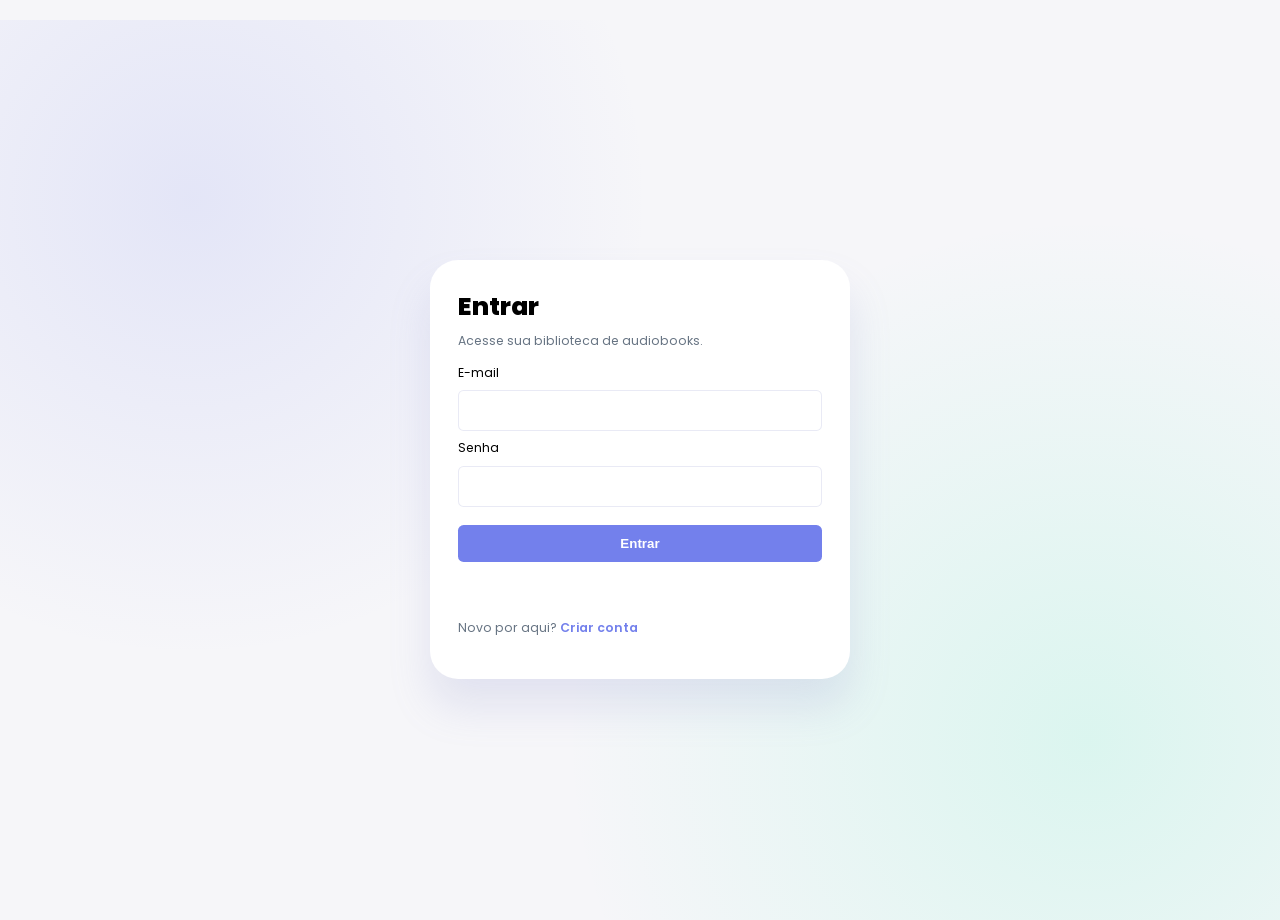
<file: frontend/index.html>
<!DOCTYPE html>
<html lang="pt-BR">
<head>
    <meta charset="UTF-8">
    <meta name="viewport" content="width=device-width, initial-scale=1.0">
    <title>Biblioteca</title>
    <link href="https://fonts.googleapis.com/css2?family=Material+Symbols+Outlined" rel="stylesheet" />
    <link href="./style.css" rel="stylesheet">
</head>
<body>
    <div class="container">
        <aside data-include="user"></aside>
 <main>
     <button id="menu-btn" class="menu-toggle" type="button" aria-label="Abrir menu">
          <span class="material-symbols-outlined">menu</span>
     </button>
    <h1>Minha Biblioteca</h1>

    <section class="insights library-insights">
        <div>
            <span class="material-symbols-outlined">library_books</span>
            <div class="middle">
                <div class="left">
                    <h3>Audiobooks Liberados</h3>
                    <h1 id="library-count">0</h1>
                </div>
            </div>
            <small class="text-muted">Permissões ativas para o seu perfil</small>
        </div>
    </section>

    <section class="library-section">
        <h2>Audiobooks Disponíveis</h2>
        <p id="library-feedback" class="text-muted"></p>
        <div id="library-cards" class="library-cards"></div>
    </section>
</main>
    </div>
    <script src="./config.js"></script>
    <script src="./include-sidebar.js"></script>
    <script src="./session.js"></script>
    <script src="./index.js"></script>
    <script>
        window.AppSession.protectRoute("Usuário");

        const logoutLink = document.getElementById("logout-link-user");
        if (logoutLink) {
            logoutLink.addEventListener("click", (event) => {
                event.preventDefault();
                window.AppSession.logout();
            });
        }
    </script>
</body>
</html>
</file>
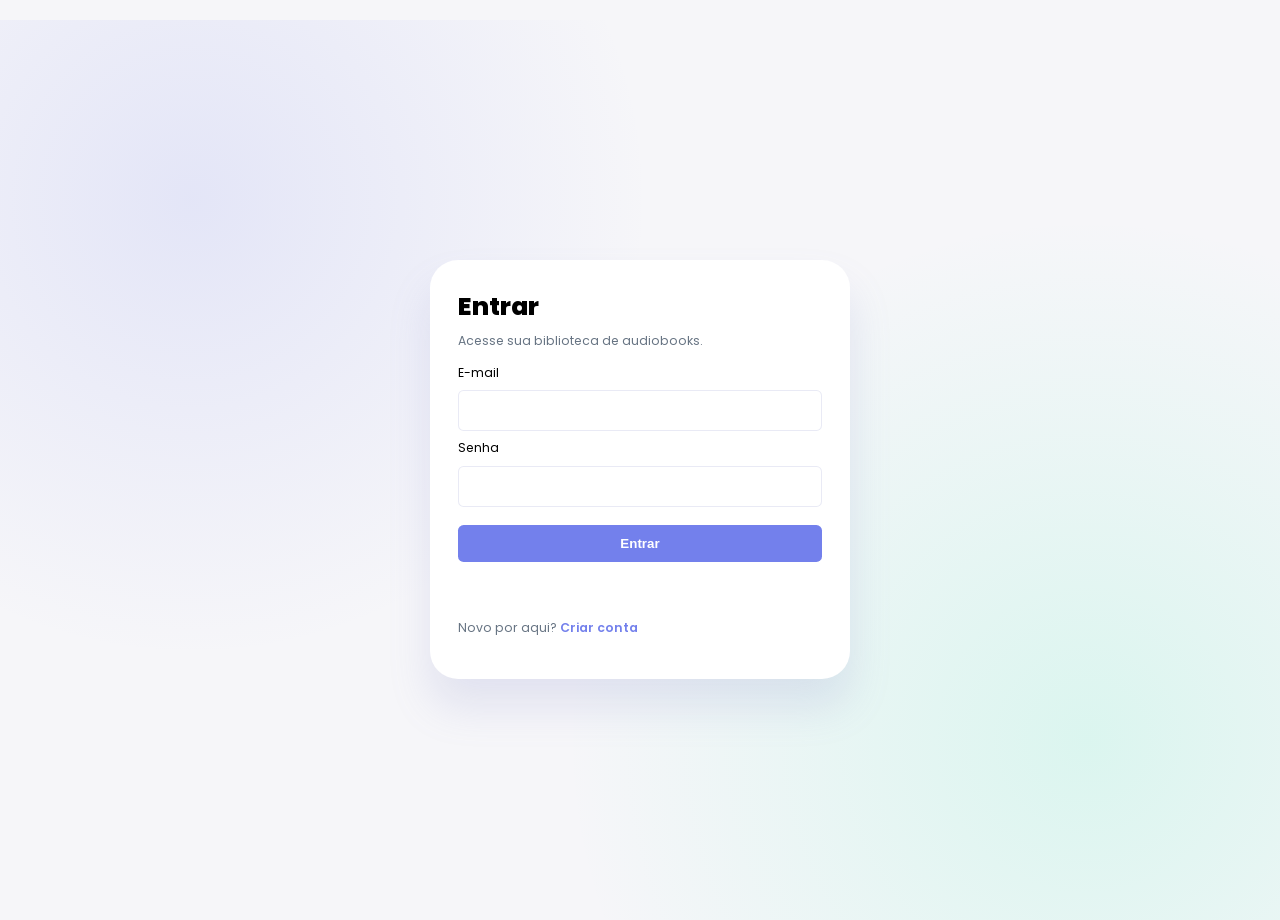
<file: frontend/admin-dashboard.html>
<!DOCTYPE html>
<html lang="pt-BR">
<head>
    <meta charset="UTF-8">
    <meta name="viewport" content="width=device-width, initial-scale=1.0">
    <title>Dashboard Admin</title>
    <link href="https://fonts.googleapis.com/css2?family=Material+Symbols+Outlined" rel="stylesheet" />
    <link href="./style.css" rel="stylesheet">
</head>
<body>
    <div class="container">
        <aside data-include="admin"></aside>
        <main>
            <button id="menu-btn" class="menu-toggle" type="button" aria-label="Abrir menu">
                <span class="material-symbols-outlined">menu</span>
            </button>
            <h1>Painel Administrativo</h1>
            <div class="insights">
                <div>
                    <span class="material-symbols-outlined">groups</span>
                    <div class="middle">
                        <div class="left">
                            <h3>Usuarios Ativos</h3>
                            <h1 id="metric-active-users">0</h1>
                        </div>
                    </div>
                    <small class="text-muted">Dados em tempo real</small>
                </div>
                <div class="processando">
                    <span class="material-symbols-outlined">sync</span>
                    <div class="middle">
                        <div class="left">
                            <h3>Conversões em Fila</h3>
                            <h1 id="metric-queue-conversions">0</h1>
                        </div>
                    </div>
                    <small class="text-muted">Dados em tempo real</small>
                </div>
                <div class="concluido">
                    <span class="material-symbols-outlined">task_alt</span>
                    <div class="middle">
                        <div class="left">
                            <h3>Processos Concluídos</h3>
                            <h1 id="metric-completed-processes">0</h1>
                        </div>
                    </div>
                    <small class="text-muted">Dados em tempo real</small>
                </div>
            </div>

            <section id="users-dashboard-panel" class="users-dashboard-panel">
                <h2>Dashboard de Usuários</h2>
                <p id="users-dashboard-feedback" class="text-muted">Carregando usuários...</p>

                <div class="users-metrics-grid">
                    <article class="users-metric-card">
                        <h3>Total de Usuários</h3>
                        <h1 id="users-total-count">0</h1>
                    </article>
                    <article class="users-metric-card">
                        <h3>Administradores</h3>
                        <h1 id="users-admin-count">0</h1>
                    </article>
                    <article class="users-metric-card">
                        <h3>Usuários Padrão</h3>
                        <h1 id="users-standard-count">0</h1>
                    </article>
                    <article class="users-metric-card users-metric-card-highlight">
                        <h3>Novos (7 dias)</h3>
                        <h1 id="users-recent-count">0</h1>
                    </article>
                </div>

                <div class="users-table-wrapper">
                    <table class="users-table">
                        <thead>
                            <tr>
                                <th>E-mail</th>
                                <th>Total de Uploads</th>
                            </tr>
                        </thead>
                        <tbody id="users-table-body">
                            <tr>
                                <td colspan="2" class="users-empty-state">Carregando usuários...</td>
                            </tr>
                        </tbody>
                    </table>
                </div>
            </section>

            <section class="permission-panel">
                <h2>Conceder Acesso a Usuários</h2>
                <p class="text-muted">Selecione um audiobook pronto e libere para um ou vários usuários.</p>

                <form id="permission-form" class="permission-form">
                    <label for="permission-upload-select">Audiobook</label>
                    <select id="permission-upload-select" required>
                        <option value="">Selecione um audiobook</option>
                    </select>

                    <div class="permission-header-row">
                        <label>Usuários</label>
                        <button id="select-all-users-btn" type="button" class="permission-secondary-btn">Selecionar todos</button>
                    </div>
                    <div id="permission-users-list" class="permission-users-list"></div>

                    <button type="submit">Liberar Acesso</button>
                </form>
                <p id="permission-feedback" class="upload-feedback"></p>

                <div class="granted-access-panel">
                    <h3>Usuários com acesso ao audiobook selecionado</h3>
                    <ul id="granted-users-list" class="granted-users-list"></ul>
                </div>
            </section>
        </main>
    </div>
    <script src="./config.js"></script>
    <script src="./include-sidebar.js"></script>
    <script src="./session.js"></script>
    <script src="./admin-upload.js"></script>
    <script>
        window.AppSession.protectRoute("Admin");
        const logoutLink = document.getElementById("logout-link-admin");
        if (logoutLink) {
            logoutLink.addEventListener("click", (event) => {
                event.preventDefault();
                window.AppSession.logout();
            });
        }
    </script>
</body>
</html>
</file>
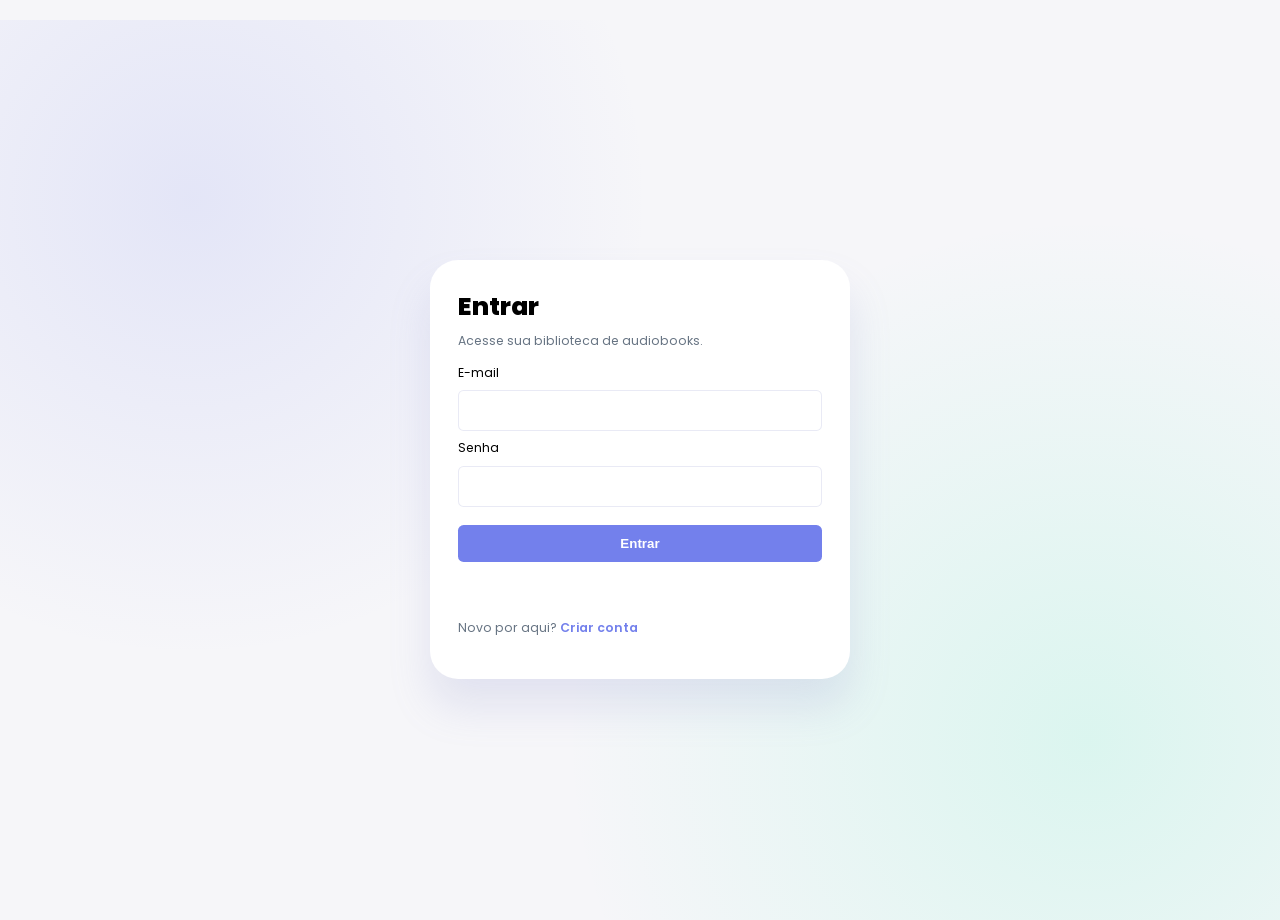
<file: frontend/login.html>
<!DOCTYPE html>
<html lang="pt-BR">
<head>
    <meta charset="UTF-8">
    <meta name="viewport" content="width=device-width, initial-scale=1.0">
    <title>Login | Librarian</title>
    <link rel="stylesheet" href="./style.css">
    <link rel="stylesheet" href="./auth.css">
</head>
<body>
    <main class="auth-layout">
        <section class="auth-card">
            <h1>Entrar</h1>
            <p>Acesse sua biblioteca de audiobooks.</p>
            <form id="login-form" class="auth-form">
                <label for="login-email">E-mail</label>
                <input id="login-email" name="email" type="email" required>

                <label for="login-password">Senha</label>
                <input id="login-password" name="password" type="password" minlength="8" required>

                <button type="submit">Entrar</button>
                <p id="login-feedback" class="auth-feedback"></p>
            </form>
            <p class="auth-alt">Novo por aqui? <a href="./register.html">Criar conta</a></p>
        </section>
    </main>
    <script src="./config.js"></script>
    <script src="./auth.js"></script>
</body>
</html>
</file>
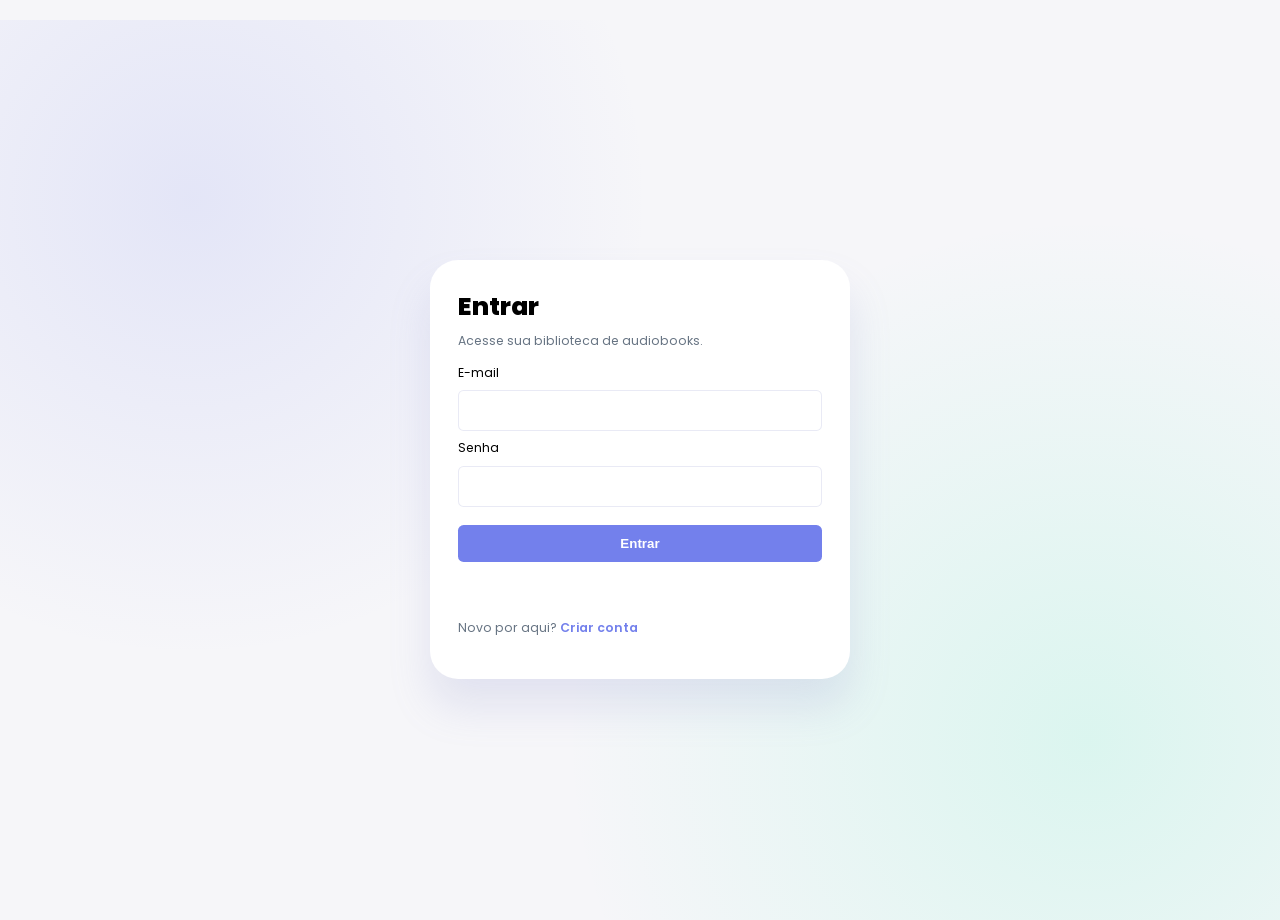
<file: frontend/player.html>
<!DOCTYPE html>
<html lang="pt-BR">
<head>
    <meta charset="UTF-8">
    <meta name="viewport" content="width=device-width, initial-scale=1.0">
    <title>Player do Audiobook</title>
    <link href="https://fonts.googleapis.com/css2?family=Material+Symbols+Outlined" rel="stylesheet" />
    <link href="./style.css" rel="stylesheet">
</head>
<body>
    <div class="container">
        <aside data-include="user"></aside>

        <main>
            <button id="menu-btn" class="menu-toggle" type="button" aria-label="Abrir menu">
                <span class="material-symbols-outlined">menu</span>
            </button>
            <section class="player-header">
                <a href="./index.html" class="library-btn library-btn-secondary player-back-btn">
                    <span class="material-symbols-outlined">arrow_back</span>
                    Voltar para biblioteca
                </a>
                <h1 id="player-title">Player do Audiobook</h1>
                <p id="player-feedback" class="text-muted"></p>
            </section>

            <section class="player-shell">
                <div class="player-controls-panel">
                    <div class="player-audio-footer">
                        <audio id="track-audio" controls preload="metadata"></audio>
                    </div>
                    <div class="player-buttons-row">
                        <button id="prev-track" class="library-btn library-btn-secondary" type="button">Faixa anterior</button>
                        <button id="next-track" class="library-btn library-btn-secondary" type="button">Próxima faixa</button>
                    </div>
                    <div id="current-track-meta" class="player-current-track text-muted"></div>
                </div>

                <div class="player-playlist-panel">
                    <h2>Faixas</h2>
                    <div id="player-track-list" class="player-track-list"></div>
                </div>
            </section>
        </main>
    </div>

    <script src="./config.js"></script>
    <script src="./include-sidebar.js"></script>
    <script src="./session.js"></script>
    <script src="./player.js?v=20260421-1"></script>
    <script>
        window.AppSession.protectRoute("Usuário");

        const logoutLink = document.getElementById("logout-link-user");
        if (logoutLink) {
            logoutLink.addEventListener("click", (event) => {
                event.preventDefault();
                window.AppSession.logout();
            });
        }
    </script>
</body>
</html>
</file>
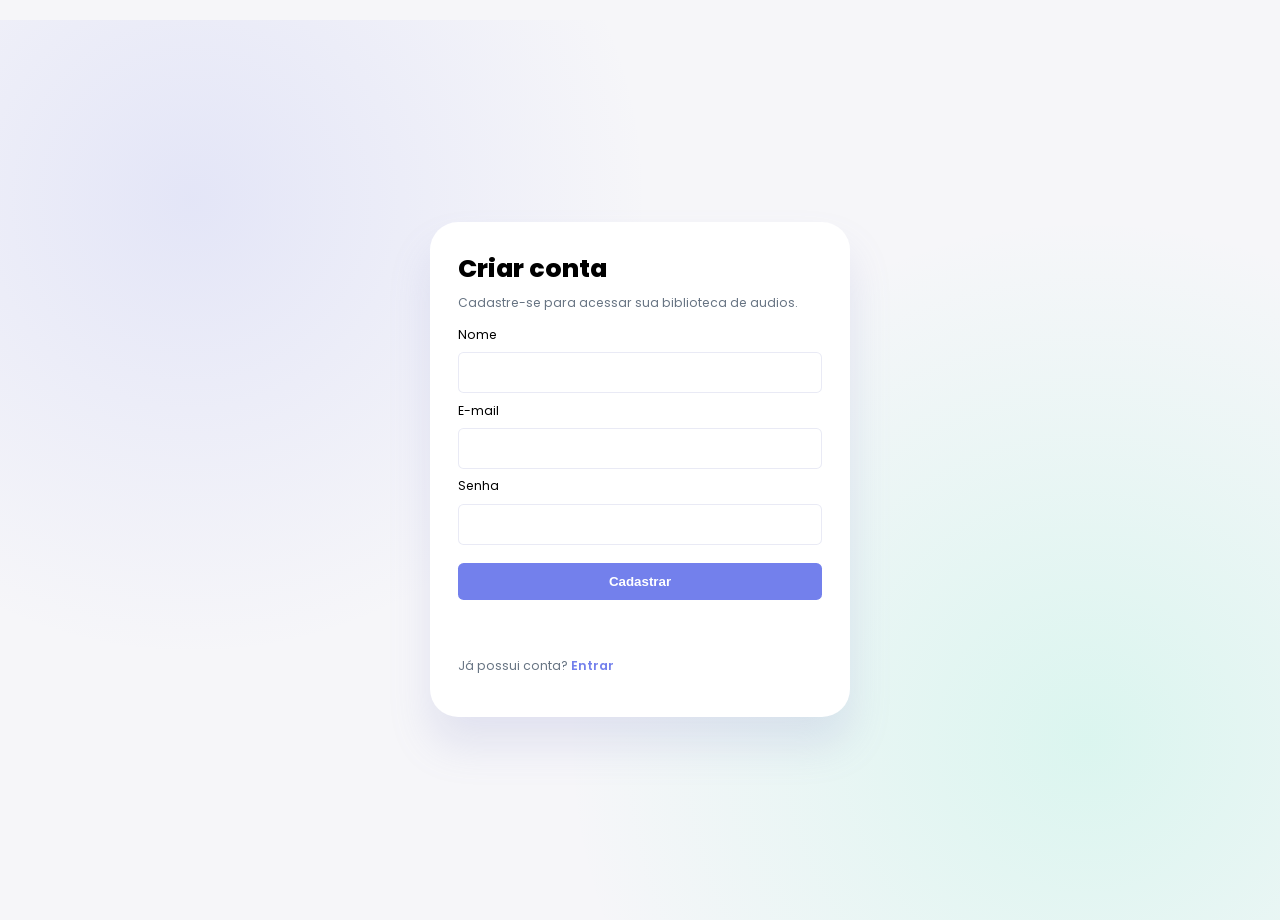
<file: frontend/register.html>
<!DOCTYPE html>
<html lang="pt-BR">
<head>
    <meta charset="UTF-8">
    <meta name="viewport" content="width=device-width, initial-scale=1.0">
    <title>Cadastro | Librarian</title>
    <link rel="stylesheet" href="./style.css">
    <link rel="stylesheet" href="./auth.css">
</head>
<body>
    <main class="auth-layout">
        <section class="auth-card">
            <h1>Criar conta</h1>
            <p>Cadastre-se para acessar sua biblioteca de audios.</p>
            <form id="register-form" class="auth-form">
                <label for="register-name">Nome</label>
                <input id="register-name" name="name" type="text" required>

                <label for="register-email">E-mail</label>
                <input id="register-email" name="email" type="email" required>

                <label for="register-password">Senha</label>
                <input id="register-password" name="password" type="password" minlength="8" required>

                <button type="submit">Cadastrar</button>
                <p id="register-feedback" class="auth-feedback"></p>
            </form>
            <p class="auth-alt">Já possui conta? <a href="./login.html">Entrar</a></p>
        </section>
    </main>
    <script src="./config.js"></script>
    <script src="./auth.js"></script>
</body>
</html>
</file>
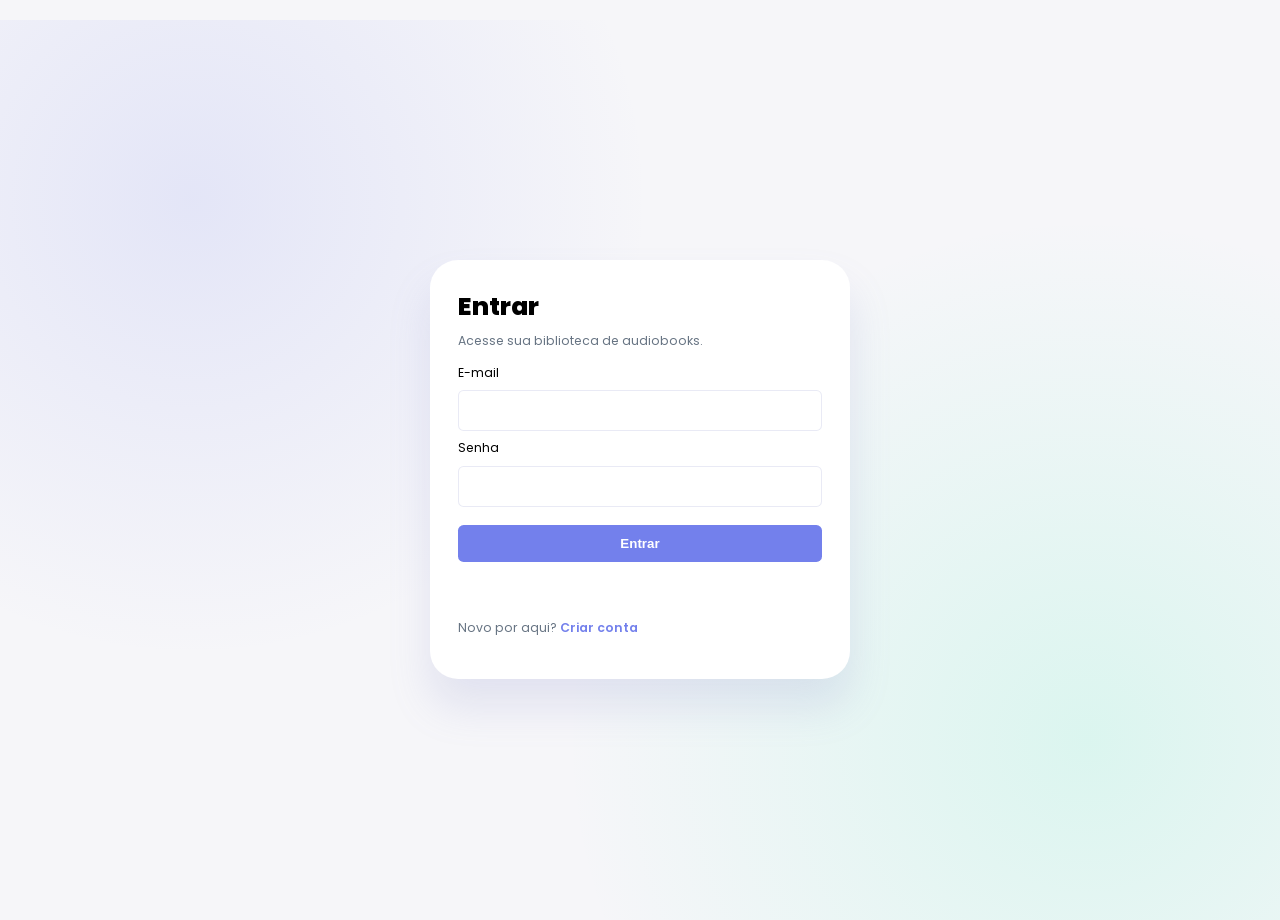
<file: frontend/settings.html>
<!DOCTYPE html>
<html lang="pt-BR">
<head>
    <meta charset="UTF-8">
    <meta name="viewport" content="width=device-width, initial-scale=1.0">
    <title>Configurações - The Librarian</title>
    <link href="https://fonts.googleapis.com/css2?family=Material+Symbols+Outlined" rel="stylesheet" />
    <link href="./style.css" rel="stylesheet">
</head>
<body>
    <div class="container">
        <aside data-include="user"></aside>

        <main>
            <button id="menu-btn" class="menu-toggle" type="button" aria-label="Abrir menu">
                <span class="material-symbols-outlined">menu</span>
            </button>

            <h1>Configurações da Conta</h1>

            <div class="center-panel">
                <div class="settings-grid">
                <aside class="profile-card">
                    <div class="profile-avatar" id="profile-avatar"> <span id="avatar-initials">?</span> </div>
                    <h2 id="profile-name">Usuário</h2>
                    <p id="profile-email" class="text-muted">seu@email.com</p>
                    <p class="text-muted" style="margin-top:0.6rem;">Altere seu nome ou senha à direita. As alterações são persistidas no servidor quando possível.</p>
                </aside>

                <section class="settings-panel">
                    <form id="settings-form" class="settings-form">
                        <label for="settings-email">E-mail</label>
                        <div class="input-group">
                            <input id="settings-email" name="email" type="email" autocomplete="email">
                        </div>
                        <div class="field-error" id="settings-email-error" aria-live="polite"></div>

                        <label for="settings-name">Nome</label>
                        <div class="input-group">
                            <input id="settings-name" name="name" type="text" placeholder="Seu nome (opcional)" autocomplete="name">
                        </div>
                        <div class="field-error" id="settings-name-error" aria-live="polite"></div>

                        <div class="two-cols">
                            <div>
                                <label for="settings-password">Nova senha</label>
                                <div class="input-group">
                                    <input id="settings-password" name="password" type="password" placeholder="Deixe em branco para não alterar" autocomplete="new-password">
                                    <button type="button" class="toggle-password" data-target="settings-password" aria-label="Mostrar senha">mostrar</button>
                                </div>
                                <div class="password-strength" id="settings-password-strength" aria-hidden="true">
                                    <div class="strength-bar"><div class="strength-fill" style="width:0%"></div></div>
                                    <div class="strength-text" id="settings-password-strength-text"></div>
                                </div>
                                <div class="field-error" id="settings-password-error" aria-live="polite"></div>
                            </div>
                            <div>
                                <label for="settings-password-confirm">Confirmar nova senha</label>
                                <div class="input-group">
                                    <input id="settings-password-confirm" name="password_confirm" type="password" placeholder="Confirme a senha" autocomplete="new-password">
                                    <button type="button" class="toggle-password" data-target="settings-password-confirm" aria-label="Mostrar confirmação">mostrar</button>
                                </div>
                                <div class="field-error" id="settings-password-confirm-error" aria-live="polite"></div>
                            </div>
                        </div>

                        <div class="actions-row">
                            <button id="settings-save-btn" type="button" class="upload-action-btn" disabled>
                                <span class="btn-text">Salvar alterações</span>
                                <span class="btn-spinner" aria-hidden="true"></span>
                            </button>
                            <button id="settings-cancel" type="button" class="upload-action-btn-secondary">Cancelar</button>
                        </div>
                    </form>

                    <p id="settings-feedback" class="upload-feedback"></p>
                </section>
                </div>
            </div>

                <!-- Confirmation modal -->
                <div id="settings-confirm-modal" class="modal" aria-hidden="true" role="dialog" aria-modal="true">
                    <div class="modal-backdrop"></div>
                    <div class="modal-content" role="document">
                        <h3>Confirmar alterações</h3>
                        <p id="settings-confirm-text">Deseja realmente salvar as alterações do seu perfil?</p>
                        <div style="display:flex; gap:0.6rem; justify-content:flex-end; margin-top:1rem;">
                            <button id="settings-confirm-cancel" class="upload-action-btn-secondary" type="button">Cancelar</button>
                            <button id="settings-confirm-ok" class="upload-form-button" type="button">Confirmar</button>
                        </div>
                    </div>
                </div>
        </main>
    </div>

    <script src="./config.js"></script>
    <script src="./include-sidebar.js"></script>
    <script src="./session.js"></script>
    <script src="./settings.js"></script>
    <script>
        window.AppSession.protectRoute("Usuário");

        const logoutLink = document.getElementById("logout-link-user");
        if (logoutLink) {
            logoutLink.addEventListener("click", (event) => {
                event.preventDefault();
                window.AppSession.logout();
            });
        }
    </script>
</body>
</html>
</file>
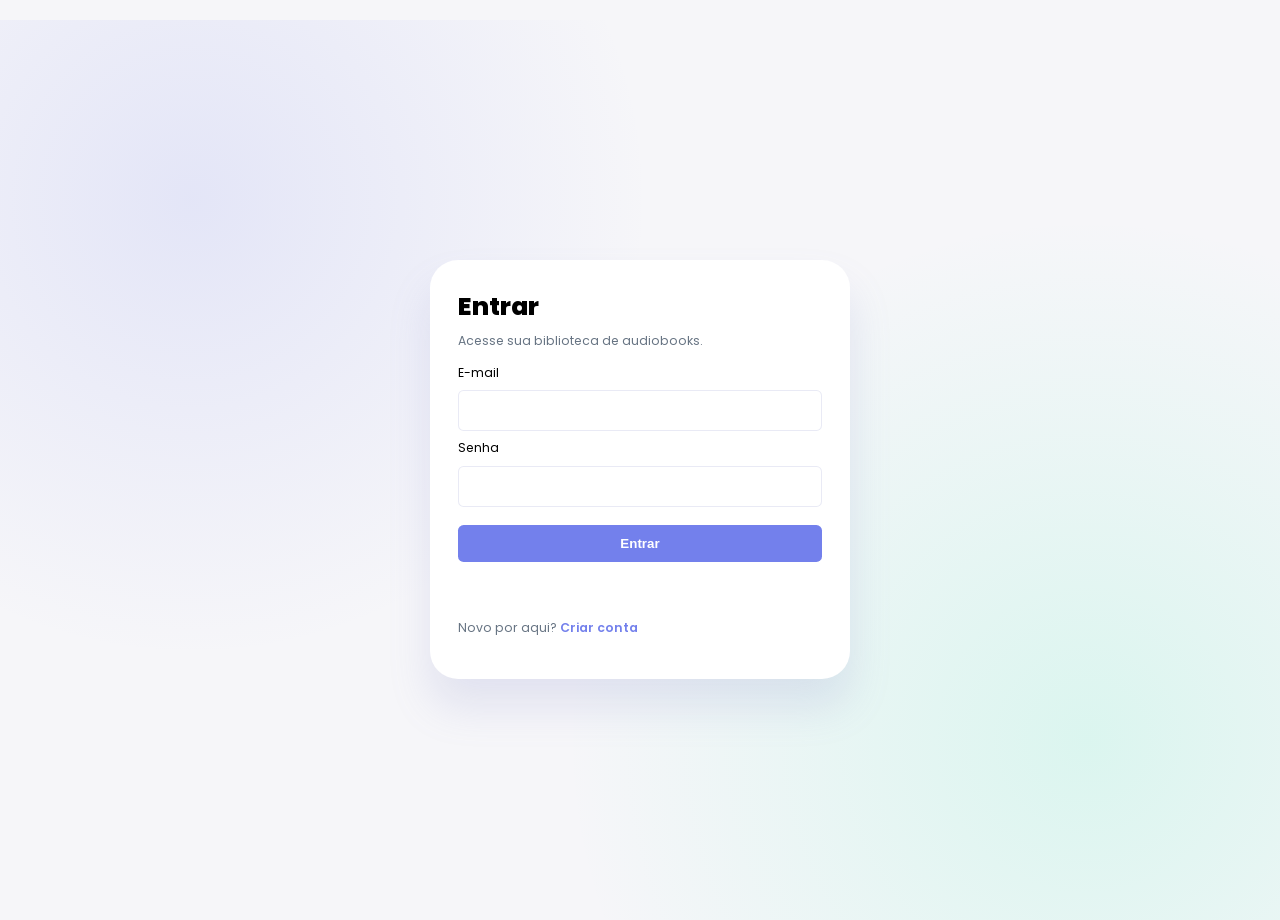
<file: frontend/upload.html>
<!DOCTYPE html>
<html lang="pt-BR">
<head>
    <meta charset="UTF-8">
    <meta name="viewport" content="width=device-width, initial-scale=1.0">
    <title>Upload de Audiobooks - The Librarian</title>
    <link href="https://fonts.googleapis.com/css2?family=Material+Symbols+Outlined" rel="stylesheet" />
    <link href="./style.css" rel="stylesheet">
</head>
<body>
    <div class="container">
        <aside data-include="admin"></aside>

        <main>
            <button id="menu-btn" class="menu-toggle" type="button" aria-label="Abrir menu">
                <span class="material-symbols-outlined">menu</span>
            </button>
            <h1>Enviar Novo Audiobook</h1>

            <section class="insights upload-intro">
                <div>
                    <span class="material-symbols-outlined">upload_file</span>
                    <div class="middle">
                        <div class="left">
                            <h3>Máximo de 25MB</h3>
                            <p style="font-size: 0.9rem; margin-top: 0.4rem;">por arquivo PDF</p>
                        </div>
                    </div>
                </div>
                <div class="processando">
                    <span class="material-symbols-outlined">description</span>
                    <div class="middle">
                        <div class="left">
                            <h3>Formato PDF</h3>
                            <p style="font-size: 0.9rem; margin-top: 0.4rem;">apenas .pdf acceptados</p>
                        </div>
                    </div>
                </div>
                <div class="concluido">
                    <span class="material-symbols-outlined">schedule</span>
                    <div class="middle">
                        <div class="left">
                            <h3>Processamento</h3>
                            <p style="font-size: 0.9rem; margin-top: 0.4rem;">automático e em background</p>
                        </div>
                    </div>
                </div>
            </section>

            <section class="upload-panel">
                <h2>Selecionar PDF para Conversão</h2>
                <p class="text-muted">Arraste um arquivo .pdf para a área abaixo ou clique para procurar. O processamento acontece automaticamente após o envio.</p>

                <form id="upload-form" class="upload-form upload-form-drag">
                    <div id="upload-drop-zone" class="upload-drop-zone">
                        <span class="material-symbols-outlined upload-icon">cloud_upload</span>
                        <h3>Arraste o PDF aqui</h3>
                        <p class="text-muted">ou clique para procurar um arquivo</p>
                    </div>
                    <input id="upload-input" name="files" type="file" accept=".pdf,application/pdf" required hidden>
                </form>

                <div class="upload-progress" aria-live="polite" id="upload-progress-container" style="display: none;">
                    <div id="upload-progress-bar" class="upload-progress-bar"></div>
                </div>

                <p id="upload-feedback" class="upload-feedback"></p>

                <div id="upload-result" class="upload-result" style="display: none;">
                    <h3 style="margin-bottom: 0.8rem; color: var(--color-dark);">Detalhes do Upload</h3>
                    <ul id="upload-result-list" class="upload-result-list"></ul>
                </div>
            </section>

            <section class="upload-panel">
                <h2>Uploads Recentes</h2>
                <p class="text-muted" id="uploads-summary"></p>

                <table class="status-table">
                    <thead>
                        <tr>
                            <th>Arquivo</th>
                            <th>Status</th>
                            <th>Tamanho</th>
                            <th>Data de Envio</th>
                            <th>Conversão</th>
                            <th>Faixas</th>
                            <th>Ações</th>
                            <th>Erro</th>
                        </tr>
                    </thead>
                    <tbody id="uploads-table-body">
                        <tr>
                            <td colspan="8" style="text-align: center; color: var(--color-info-dark);">Carregando uploads...</td>
                        </tr>
                    </tbody>
                </table>
            </section>
        </main>
    </div>

    <script src="./config.js"></script>
    <script src="./include-sidebar.js"></script>
    <script src="./session.js"></script>
    <script src="./upload.js"></script>
    <script>
        window.AppSession.protectRoute("Admin");

        const logoutLink = document.getElementById("logout-link-admin");
        if (logoutLink) {
            logoutLink.addEventListener("click", (event) => {
                event.preventDefault();
                window.AppSession.logout();
            });
        }

    </script>
</body>
</html>
</file>
<file: frontend/style.css>
@import url('https://fonts.googleapis.com/css2?family=Poppins:wght@300;400;500;600;700;800&display=swap');


:root {
    --color-primary: #7380ec;
    --color-danger: #ff7782;
    --color-success: #41f1b6;
    --color-warning: #ffbb55;
    --color-white: #fff;
    --color-info-dark: #7d8da1;
    --color-dark: #363949;
    --color-light: rgba(132, 139, 200, 0.18);
    --color-primary-variant: #111e88;
    --color-dark-variant: #677483;
    --color-background: #f6f6f9;

    --card-border-radius: 2rem;
    --border-radius-1: 0.4rem;
    --border-radius-2: 0.8rem;
    --border-radius-3: 1.2rem;

    --card-padding: 1.8rem;
    --padding-1: 1.2rem;

    --box-shadow: 0 2rem 3rem var(--color-light);
}

*{
    margin: 0;
    padding: 0;
    outline: 0;
    appearance: none;
    border: 0;
    text-decoration: none;
    list-style: none;
    box-sizing: border-box;
}

html{
    font-size: 14px;
}

body{
    width: 100vw;
    height: 100vh;
    font-family: poppins, sans-serif;
    font-size: 0.88rem;
    background: var(--color-background);
    user-select: none;
    overflow-x: hidden;
}

.container{
    display: grid;
    width: 96%;
    margin: 0 auto;
    gap: 1.8rem;
    grid-template-columns: 14rem 1fr 20rem;
}

a{
    color: var(--color-dark);
}

img{
    display: block;
    width: 100%;
}

h1{
    font-weight: 800;
    font-size: 1.8rem;
}

h2{
    font-size: 1.4rem;
}

h3{
    font-size: 0.87rem;
}

h4{
    font-size: 0.8rem;
}

h5{
    font-size: 0.77rem;
}

small{
    font-size: 0.75rem;
}

.profile-photo{
    width: 2.8rem;
    height: 2.8rem;
    border-radius: 50%;
    overflow: hidden;
}

.text-muted {
    color: var(--color-info-dark);
}

p{
    color: var(--color-dark-variant);
}

b{
    color: var(--color-dark);
}

.primary{
    color: var(--color-primary);
}

.danger{
    color: var(--color-danger);
}

.success{
    color: var(--color-success);
}

.warning{
    color: var(--color-warning);
}

aside{
    height: 100vh;
    background: white;
}

aside .top{
    background-color: white;
    display:flex;
    align-items: center;
    justify-content: space-between;
    margin-top: 1.4rem;
}

aside .logo{
    display:flex;
    gap: 0.8rem;
}

aside .logo img{
    width: 2rem;
    height: 2rem;
}

aside .close{
    display: none;
}

/* SIDEBAR */
aside .sidebar{
    display: flex;
    flex-direction: column;
    height: 86vh;
    position: relative;
    top: 3rem;
}

aside h3{
    font-weight: 500;
}

aside .sidebar a{
    display: flex;
    color: var(--color-info-dark);
    margin-left: 2rem;
    gap: 1rem;
    align-items: center;
    position: relative;
    height: 3.7rem;
    transition: all 300ms;
}

aside .sidebar a span {
    font-size: 1.6rem;
    transition: all 300ms ease;
}

aside .sidebar a:last-child{
    position: absolute;
    bottom: 2rem;
    width: 100%;
}

aside .sidebar a.active{
    background: var(--color-light);
    color: var(--color-primary);
    margin-left:0;
}

aside .sidebar a.active:before{
    content: '';
    width: 6px;
    height: 100%;
    background: var(--color-primary);
}

aside .sidebar a.active span{
    color: var(--color-primary);
    margin-left: calc(1rem - 3px);
}

aside .sidebar a:hover{
    color: var(--color-primary);
}

aside .sidebar a:hover span{
    margin-left: 1rem;
}

aside .sidebar .audiobooks-count{
    background: var(--color-danger);
    color: var(--color-white);
    padding: 2px 10px;
    font-size: 11px;
    border-radius: var(--border-radius-1);
}

main {
    margin-top: 1.4rem;
    /* allow main to scroll if content is taller than viewport */
    min-height: calc(100vh - 48px);
    overflow-y: auto;
    padding-bottom: 2rem;
}

/* Ensure main content flows from the top and center-panel aligns to start */
main {
    display: block;
    min-height: auto;
}

.center-panel {
    display: flex;
    flex-direction: column;
    justify-content: flex-start;
    align-items: stretch;
    padding-top: 0.6rem;
    padding-bottom: 0.6rem;
}

/* Ensure settings panel content starts at the top */
.settings-panel {
    display: flex;
    flex-direction: column;
    justify-content: flex-start;
}

.settings-panel .settings-form {
    margin: 0;
    display: flex;
    flex-direction: column;
    gap: 0.6rem;
}

.menu-toggle {
    display: none;
    align-items: center;
    justify-content: center;
    width: 2.4rem;
    height: 2.4rem;
    border-radius: var(--border-radius-1);
    border: 1px solid var(--color-light);
    background: var(--color-white);
    color: var(--color-dark);
    margin-bottom: 0.8rem;
    cursor: pointer;
}

main .date {
    display: inline-block;
    background: var(--color-light);
    border-radius: var(--border-radius-1);
    margin-top: 1rem;
    padding: 0.5rem 1.6rem;
}

main .date input[type='date'] {
    background: transparent;
    color: var(--color-dark);
}

/* INSIGHTS (CARDS) */
main .insights {
    display: grid;
    grid-template-columns: repeat(3, 1fr);
    gap: 1.6rem;
}

main .insights > div {
    background: var(--color-white);
    padding: var(--card-padding);
    border-radius: var(--card-border-radius);
    margin-top: 1rem;
    box-shadow: var(--box-shadow);
    transition: all 300ms ease;
}

main .insights > div:hover {
    box-shadow: none;
}

main .insights > div span {
    background: var(--color-primary);
    padding: 0.5rem;
    border-radius: 50%;
    color: var(--color-white);
    font-size: 2rem;
}

/* Cores específicas para os ícones dos cards */
main .insights > div.processando span {
    background: var(--color-warning);
}

main .insights > div.concluido span {
    background: var(--color-success);
}

main .insights > div .middle {
    display: flex;
    align-items: center;
    justify-content: space-between;
}

main .insights h3 {
    margin: 1rem 0 0.6rem;
    font-size: 1rem;
}

/* TABELA DE AUDIOBOOKS */
main .recent-audiobooks {
    margin-top: 2rem;
}

main .recent-audiobooks h2 {
    margin-bottom: 0.8rem;
}

main .recent-audiobooks table {
    background: var(--color-white);
    width: 100%;
    border-radius: var(--card-border-radius);
    padding: var(--card-padding);
    text-align: center;
    box-shadow: var(--box-shadow);
    transition: all 300ms ease;
}

main .recent-audiobooks table:hover {
    box-shadow: none;
}

main table tbody td {
    height: 2.8rem;
    border-bottom: 1px solid var(--color-light);
    color: var(--color-dark-variant);
}

main table tbody tr:last-child td {
    border: none;
}

main .recent-audiobooks a {
    text-align: center;
    display: block;
    margin: 1rem auto;
    color: var(--color-primary);
}

.upload-panel {
    margin-top: 2rem;
    background: var(--color-white);
    border-radius: var(--card-border-radius);
    padding: var(--card-padding);
    box-shadow: var(--box-shadow);
}

/* Settings page layout: center the card and match panels */
.center-panel { max-width: 760px; margin: 0 auto; padding: 0 1rem; }
.settings-grid {
    margin-top: 1.6rem;
    display: grid;
    grid-template-columns: 1fr;
    gap: 1rem;
    width: 100%;
    align-items: start;
    box-sizing: border-box;
}

/* Use two-column layout only on wide screens */
@media (min-width: 1100px) {
    .settings-grid {
        grid-template-columns: 260px 1fr;
        max-width: 980px;
        margin: 0 auto;
    }
    .profile-card { margin: 0; }
}

.profile-card {
    background: var(--color-white);
    border-radius: var(--card-border-radius);
    padding: 0.9rem 0.95rem;
    box-shadow: var(--box-shadow);
    text-align: center;
    min-width: 0;
}

.profile-avatar {
    width: 80px;
    height: 80px;
    border-radius: 50%;
    margin: 0 auto 0.8rem auto;
    background: linear-gradient(135deg, rgba(115,128,236,0.12), rgba(115,128,236,0.04));
    display:flex;
    align-items:center;
    justify-content:center;
    font-weight:700;
    font-size:1.25rem;
    color:var(--color-primary-variant);
}

.settings-panel {
    background: var(--color-white);
    border-radius: var(--card-border-radius);
    padding: 1rem 1rem;
    box-shadow: var(--box-shadow);
    min-width: 0; /* prevent grid overflow */
}

/* Compact variant adjustments */
.settings-panel h2 { font-size: 1.05rem; margin-bottom: 0.4rem; }
.profile-card h2 { font-size: 1.05rem; margin-top: 0.25rem; color: var(--color-primary-variant); }
.profile-card p { font-size: 0.9rem; }

.settings-grid { gap: 1rem; }
.input-group input { padding: 0.52rem 0.7rem; font-size: 0.95rem; }
.actions-row { gap: 0.5rem; }
.upload-action-btn { padding: 0.5rem 0.75rem; font-size: 0.95rem; }
.upload-action-btn-secondary { padding: 0.45rem 0.7rem; font-size: 0.95rem; }
.field-error { font-size: 0.85rem; }
.strength-text { font-size: 0.82rem; }

/* Input focus style to match site */
.input-group input:focus { box-shadow: 0 6px 18px rgba(115,128,236,0.06); border-color: rgba(115,128,236,0.45); }

/* Center on small screens */
@media (max-width: 880px) {
    .container { grid-template-columns: 1fr; }
    .settings-grid { grid-template-columns: 1fr; max-width: 720px; padding: 0 1rem; }
    .profile-card { order: -1; }
}

.upload-panel h2 {
    margin-bottom: 0.4rem;
}

.upload-form {
    margin-top: 1rem;
    display: flex;
    gap: 0.8rem;
    flex-wrap: wrap;
    align-items: center;
}

.upload-form.upload-form-drag {
    flex-wrap: wrap;
    align-items: stretch;
}

.upload-drop-zone {
    flex: 1;
    min-height: 180px;
    border: 2px dashed var(--color-light);
    border-radius: var(--border-radius-2);
    padding: 2rem;
    display: flex;
    flex-direction: column;
    align-items: center;
    justify-content: center;
    cursor: pointer;
    transition: all 300ms ease;
    background: rgba(115, 128, 236, 0.05);
}

.upload-drop-zone:hover {
    border-color: var(--color-primary);
    background: rgba(115, 128, 236, 0.12);
}

.upload-drop-zone.dragover {
    border-color: var(--color-primary);
    background: rgba(115, 128, 236, 0.2);
    box-shadow: 0 0 0 3px rgba(115, 128, 236, 0.1);
}

.upload-drop-zone .upload-icon {
    font-size: 3rem;
    color: var(--color-primary);
    margin-bottom: 0.8rem;
}

.upload-drop-zone h3 {
    font-size: 1.1rem;
    color: var(--color-dark);
    margin-bottom: 0.4rem;
}

.upload-form input[type='file'] {
    border: 1px solid var(--color-light);
    border-radius: var(--border-radius-1);
    padding: 0.6rem;
    background: var(--color-background);
}

.upload-form button {
    background: var(--color-primary);
    color: var(--color-white);
    padding: 0.7rem 1.1rem;
    border-radius: var(--border-radius-1);
    font-weight: 600;
    cursor: pointer;
}

.upload-progress {
    margin-top: 1rem;
    width: 100%;
    height: 10px;
    border-radius: 999px;
    background: var(--color-light);
    overflow: hidden;
}

.upload-progress-bar {
    width: 0;
    height: 100%;
    background: linear-gradient(90deg, var(--color-primary), var(--color-success));
    transition: width 160ms ease;
}

.upload-feedback {
    margin-top: 0.8rem;
    min-height: 1.3rem;
    font-weight: 600;
}

.upload-result-list {
    margin-top: 0.7rem;
    padding-left: 1rem;
    list-style: disc;
}

.upload-result-list li {
    color: var(--color-dark-variant);
    margin-bottom: 0.3rem;
}

.users-dashboard-panel {
    margin-top: 1.4rem;
    background: var(--color-white);
    border-radius: var(--card-border-radius);
    padding: var(--card-padding);
    box-shadow: var(--box-shadow);
}

.users-metrics-grid {
    margin-top: 0.8rem;
    display: grid;
    grid-template-columns: repeat(auto-fit, minmax(170px, 1fr));
    gap: 0.75rem;
}

.users-metric-card {
    background: var(--color-background);
    border-radius: var(--border-radius-2);
    padding: 0.85rem 1rem;
}

.users-metric-card h3 {
    font-size: 0.78rem;
    color: var(--color-info-dark);
    margin-bottom: 0.35rem;
}

.users-metric-card h1 {
    font-size: 1.55rem;
    color: var(--color-dark);
}

.users-metric-card-highlight {
    background: rgba(115, 128, 236, 0.12);
}

.users-table-wrapper {
    margin-top: 0.9rem;
    overflow-x: auto;
}

.users-table {
    width: 100%;
    border-collapse: collapse;
}

.users-table th,
.users-table td {
    text-align: left;
    padding: 0.68rem 0.45rem;
    border-bottom: 1px solid var(--color-light);
}

.users-empty-state {
    text-align: center !important;
    color: var(--color-info-dark);
    padding: 1rem 0.5rem !important;
}

.user-profile-badge {
    display: inline-flex;
    align-items: center;
    padding: 0.2rem 0.6rem;
    border-radius: 999px;
    font-size: 0.74rem;
    font-weight: 700;
}

.user-profile-admin {
    background: rgba(255, 187, 85, 0.28);
    color: #9f5f00;
}

.user-profile-standard {
    background: rgba(65, 241, 182, 0.22);
    color: #0b8f63;
}

.status-panel {
    margin-top: 1.4rem;
    background: var(--color-white);
    border-radius: var(--card-border-radius);
    padding: var(--card-padding);
    box-shadow: var(--box-shadow);
}

.status-table {
    width: 100%;
    margin-top: 0.8rem;
    border-collapse: collapse;
}

.status-table th,
.status-table td {
    text-align: left;
    padding: 0.75rem 0.5rem;
    border-bottom: 1px solid var(--color-light);
    vertical-align: top;
}

.status-table td:last-child {
    max-width: 260px;
    color: var(--color-danger);
}

.status-badge {
    display: inline-flex;
    align-items: center;
    padding: 0.25rem 0.7rem;
    border-radius: 999px;
    font-size: 0.78rem;
    font-weight: 700;
    letter-spacing: 0.02em;
}

.status-enviado {
    background: rgba(115, 128, 236, 0.18);
    color: var(--color-primary);
}

.status-processando {
    background: rgba(255, 187, 85, 0.2);
    color: #b87000;
}

.status-pronto {
    background: rgba(65, 241, 182, 0.2);
    color: #0b8f63;
}

.status-necessita-ocr {
    background: rgba(17, 30, 136, 0.16);
    color: var(--color-primary-variant);
}

.status-falhou {
    background: rgba(255, 119, 130, 0.2);
    color: #b11c28;
}

.conversion-progress-cell {
    min-width: 170px;
}

.conversion-progress-track {
    width: 100%;
    height: 8px;
    border-radius: 999px;
    background: var(--color-light);
    overflow: hidden;
}

.conversion-progress-fill {
    height: 100%;
    background: linear-gradient(90deg, var(--color-primary), var(--color-success));
    transition: width 280ms ease;
}

.conversion-progress-cell small {
    display: inline-block;
    margin-top: 0.35rem;
    color: var(--color-info-dark);
}

.upload-actions-cell {
    min-width: 220px;
}

.upload-action-btn {
    border-radius: var(--border-radius-1);
    padding: 0.38rem 0.62rem;
    font-size: 0.75rem;
    font-weight: 600;
    cursor: pointer;
    margin-right: 0.35rem;
    margin-bottom: 0.35rem;
}

.upload-action-btn-secondary {
    background: rgba(115, 128, 236, 0.16);
    color: var(--color-primary-variant);
    border: 1px solid rgba(115, 128, 236, 0.3);
}

.upload-action-btn-danger {
    background: rgba(255, 119, 130, 0.18);
    color: #a21622;
    border: 1px solid rgba(255, 119, 130, 0.4);
}

.upload-tracks-panel {
    margin-top: 0.45rem;
    border-top: 1px solid var(--color-light);
    padding-top: 0.45rem;
    display: grid;
    gap: 0.4rem;
}

.upload-track-row {
    display: flex;
    align-items: center;
    justify-content: space-between;
    gap: 0.45rem;
    background: var(--color-background);
    border-radius: var(--border-radius-1);
    padding: 0.45rem 0.5rem;
}

.permission-panel {
    margin-top: 1.4rem;
    background: var(--color-white);
    border-radius: var(--card-border-radius);
    padding: var(--card-padding);
    box-shadow: var(--box-shadow);
}

.permission-form {
    margin-top: 0.8rem;
    display: grid;
    gap: 0.7rem;
}

.permission-form select {
    border: 1px solid var(--color-light);
    border-radius: var(--border-radius-1);
    padding: 0.65rem;
    background: var(--color-background);
    color: var(--color-dark);
}

.permission-form button[type='submit'] {
    background: var(--color-primary);
    color: var(--color-white);
    padding: 0.7rem 1.1rem;
    border-radius: var(--border-radius-1);
    font-weight: 600;
    cursor: pointer;
    width: fit-content;
}

.permission-header-row {
    display: flex;
    align-items: center;
    justify-content: space-between;
    margin-top: 0.4rem;
}

.permission-secondary-btn {
    background: transparent;
    color: var(--color-primary);
    border: 1px solid var(--color-light);
    border-radius: var(--border-radius-1);
    padding: 0.3rem 0.7rem;
    cursor: pointer;
}

.permission-users-list {
    border: 1px solid var(--color-light);
    border-radius: var(--border-radius-1);
    padding: 0.7rem;
    max-height: 220px;
    overflow-y: auto;
    display: grid;
    gap: 0.55rem;
}

.permission-user-item {
    display: flex;
    align-items: center;
    gap: 0.5rem;
    color: var(--color-dark);
}

.permission-user-item small {
    color: var(--color-info-dark);
}

.granted-access-panel {
    margin-top: 1rem;
    border-top: 1px solid var(--color-light);
    padding-top: 0.8rem;
}

.granted-access-panel h3 {
    margin-bottom: 0.6rem;
}

.granted-users-list {
    list-style: none;
    padding: 0;
    margin: 0;
    display: grid;
    gap: 0.5rem;
}

.granted-users-list li {
    display: flex;
    align-items: center;
    justify-content: space-between;
    gap: 0.7rem;
    background: var(--color-background);
    border-radius: var(--border-radius-1);
    padding: 0.55rem 0.7rem;
}

.revoke-btn {
    background: rgba(255, 119, 130, 0.17);
    color: #a21622;
    border: 1px solid rgba(255, 119, 130, 0.35);
    border-radius: var(--border-radius-1);
    padding: 0.3rem 0.65rem;
    cursor: pointer;
    font-weight: 600;
}

.library-section {
    margin-top: 1.6rem;
}

.library-cards {
    margin-top: 0.9rem;
    display: grid;
    grid-template-columns: repeat(auto-fill, minmax(220px, 1fr));
    gap: 1rem;
}

.library-card {
    background: var(--color-white);
    border-radius: var(--card-border-radius);
    padding: 1.2rem;
    box-shadow: var(--box-shadow);
    transition: transform 220ms ease;
}

.library-card:hover {
    transform: translateY(-3px);
}

.library-card h3 {
    font-size: 1.05rem;
    margin-bottom: 0.6rem;
    color: var(--color-dark);
}

/* Settings form styles */
.settings-panel {
    margin-top: 1.6rem;
    background: var(--color-white);
    border-radius: var(--card-border-radius);
    padding: var(--card-padding);
    box-shadow: var(--box-shadow);
    max-width: 680px;
}

.settings-form {
    display: grid;
    gap: 0.75rem;
    margin-top: 0.8rem;
}

.settings-form label {
    font-weight: 600;
    color: var(--color-info-dark);
}

.settings-form input[type='text'],
.settings-form input[type='email'],
.settings-form input[type='password'] {
    padding: 0.65rem;
    border-radius: var(--border-radius-1);
    border: 1px solid var(--color-light);
    background: var(--color-background);
    color: var(--color-dark);
}

.settings-form button[type='submit'] {
    background: var(--color-primary);
    color: var(--color-white);
    padding: 0.7rem 1.1rem;
    border-radius: var(--border-radius-1);
    font-weight: 600;
    cursor: pointer;
    width: fit-content;
    margin-top: 0.4rem;
}

.settings-panel .upload-feedback {
    margin-top: 0.6rem;
    font-weight: 700;
}

.upload-feedback.success {
    color: var(--color-success);
}

.upload-feedback:not(.success) {
    color: var(--color-danger);
}

/* Profile card for settings */
.settings-grid {
    display: grid;
    grid-template-columns: 260px 1fr;
    gap: 1.2rem;
    align-items: start;
}

.profile-card {
    background: linear-gradient(180deg, #ffffff, #fbfdff);
    padding: 1.2rem;
    border-radius: var(--card-border-radius);
    box-shadow: var(--box-shadow);
    text-align: center;
}

.profile-avatar {
    width: 96px;
    height: 96px;
    border-radius: 50%;
    background: linear-gradient(135deg, #7380ec 0%, #41f1b6 100%);
    display: inline-flex;
    align-items: center;
    justify-content: center;
    font-size: 28px;
    color: white;
    font-weight: 700;
    margin: 0 auto 0.8rem auto;
}

.profile-card h2 {
    margin-top: 0.2rem;
    font-size: 1.05rem;
}

@media (max-width: 880px) {
    .container { grid-template-columns: 1fr; }
    .settings-grid { grid-template-columns: 1fr; }
    aside { height: auto; }
    .profile-card { order: -1; }
}

/* Modal */
.modal {
    display: none;
    position: fixed;
    inset: 0;
    z-index: 1200;
}

.modal-backdrop {
    position: absolute;
    inset: 0;
    background: rgba(0,0,0,0.45);
}

.modal-content {
    position: absolute;
    left: 50%;
    top: 50%;
    transform: translate(-50%, -50%);
    background: var(--color-white);
    padding: 1.2rem;
    border-radius: var(--border-radius-2);
    box-shadow: var(--box-shadow);
    width: min(520px, 92%);
}

.modal-content h3 { margin-bottom: 0.4rem; }
.modal-content p { color: var(--color-dark-variant); }

.upload-form-button {
    background: var(--color-primary);
    color: white;
    padding: 0.6rem 1rem;
    border-radius: var(--border-radius-1);
    font-weight: 600;
}

/* Form improvements */
.input-group { position: relative; }
.input-group input { width: 100%; padding: 0.6rem 0.9rem; border-radius: var(--border-radius-1); border: 1px solid var(--color-border); }
.field-error { color: #c0392b; font-size: 0.9rem; min-height: 1.2rem; margin-top: 0.25rem; }
.two-cols { display: grid; grid-template-columns: 1fr 1fr; gap: 0.6rem; }
.password-strength { margin-top: 0.35rem; font-size: 0.9rem; display:flex; gap:0.6rem; align-items:center; }
.strength-bar { background: #eee; border-radius: 4px; height: 8px; flex:1; overflow:hidden; }
.strength-fill { height:100%; width:0%; background: #eee; transition: width 200ms ease; }
.strength-text { width: 70px; text-align:right; font-size:0.85rem; color:var(--color-dark-variant); }
.toggle-password { margin-left:0.5rem; background: transparent; border: none; color: var(--color-primary); font-weight:600; cursor:pointer; }

.actions-row { display:flex; gap:0.6rem; align-items:center; margin-top:0.6rem; }
.upload-action-btn { background: var(--color-primary); color: #fff; border: none; padding: 0.6rem 0.9rem; border-radius: var(--border-radius-1); cursor: pointer; display:inline-flex; align-items:center; gap:0.6rem; }
.upload-action-btn[disabled] { opacity: 0.6; cursor: not-allowed; }
.upload-action-btn .btn-spinner { display:none; width:1rem; height:1rem; border-radius:50%; border:2px solid rgba(255,255,255,0.6); border-top-color: rgba(255,255,255,1); animation: spin 800ms linear infinite; }
@keyframes spin { to { transform: rotate(360deg); } }

.upload-action-btn-secondary { background: transparent; border: 1px solid var(--color-border); padding: 0.5rem 0.8rem; border-radius: var(--border-radius-1); cursor: pointer; }

.library-card p {
    margin-bottom: 0.4rem;
}

.library-card-actions {
    margin-top: 0.8rem;
    display: flex;
    gap: 0.5rem;
    flex-wrap: wrap;
}

.library-btn {
    border-radius: var(--border-radius-1);
    padding: 0.45rem 0.7rem;
    font-size: 0.78rem;
    font-weight: 600;
    cursor: pointer;
}

.library-btn-secondary {
    background: rgba(115, 128, 236, 0.16);
    color: var(--color-primary-variant);
    border: 1px solid rgba(115, 128, 236, 0.3);
}

.library-btn-danger {
    background: rgba(255, 119, 130, 0.18);
    color: #a21622;
    border: 1px solid rgba(255, 119, 130, 0.4);
}

.library-tracks {
    margin-top: 0.8rem;
    border-top: 1px solid var(--color-light);
    padding-top: 0.7rem;
    display: grid;
    gap: 0.5rem;
}

.library-tracks-header-action {
    display: flex;
    justify-content: flex-end;
    margin-bottom: 0.2rem;
}

.track-row {
    display: flex;
    justify-content: space-between;
    align-items: center;
    gap: 0.6rem;
    background: var(--color-background);
    border-radius: var(--border-radius-1);
    padding: 0.55rem 0.65rem;
}

.track-row p {
    margin: 0.25rem 0 0;
}

.library-card-empty {
    grid-column: 1 / -1;
}

.player-header {
    margin-top: 0.4rem;
}

.player-back-btn {
    display: inline-flex;
    align-items: center;
    gap: 0.4rem;
    margin-bottom: 0.8rem;
}

.player-shell {
    margin-top: 1.1rem;
    display: grid;
    grid-template-columns: 1.2fr 1fr;
    gap: 1rem;
}

.player-controls-panel,
.player-playlist-panel {
    background: var(--color-white);
    border-radius: var(--card-border-radius);
    padding: 1.2rem;
    box-shadow: var(--box-shadow);
}

.player-audio-footer {
    width: 100%;
}

#track-audio {
    width: 100%;
}

.player-buttons-row {
    margin-top: 0.9rem;
    display: flex;
    gap: 0.5rem;
    flex-wrap: wrap;
}

.player-current-track {
    margin-top: 0.8rem;
    font-weight: 600;
}

.player-track-list {
    margin-top: 0.7rem;
    display: grid;
    gap: 0.5rem;
}

.player-track-item {
    text-align: left;
    width: 100%;
    border-radius: var(--border-radius-2);
    border: 1px solid var(--color-light);
    background: var(--color-background);
    padding: 0.65rem 0.75rem;
    cursor: pointer;
    transition: all 180ms ease;
}

.player-track-item:hover {
    border-color: rgba(115, 128, 236, 0.45);
}

.player-track-item.is-active {
    border-color: rgba(115, 128, 236, 0.55);
    background: rgba(115, 128, 236, 0.12);
}

.player-track-item-title {
    font-weight: 600;
    color: var(--color-dark);
}

#toast-container {
    position: fixed;
    top: 1rem;
    right: 1rem;
    z-index: 9999;
    display: grid;
    gap: 0.6rem;
    max-width: min(360px, calc(100vw - 2rem));
}

.toast {
    border-radius: var(--border-radius-2);
    padding: 0.7rem 0.9rem;
    box-shadow: var(--box-shadow);
    color: var(--color-white);
    font-weight: 600;
    opacity: 1;
    transform: translateY(0);
    transition: opacity 220ms ease, transform 220ms ease;
}

.toast-success {
    background: #16956a;
}

.toast-error {
    background: #ba2935;
}

.toast-info {
    background: var(--color-primary-variant);
}

.toast-hide {
    opacity: 0;
    transform: translateY(-6px);
}

@media screen and (max-width: 1100px) {
    .container {
        grid-template-columns: 12rem auto;
    }
}

@media screen and (max-width: 860px) {
    .container {
        grid-template-columns: 1fr;
        width: 92%;
    }

    aside {
        position: fixed;
        top: 0;
        left: 0;
        width: 16rem;
        height: 100vh;
        z-index: 1000;
        transform: translateX(-110%);
        transition: transform 220ms ease;
        box-shadow: var(--box-shadow);
    }

    body.sidebar-open aside {
        transform: translateX(0);
    }

    aside .sidebar {
        height: auto;
        top: 0.8rem;
    }

    aside .close {
        display: inline-flex;
        cursor: pointer;
        color: var(--color-dark);
        margin-right: 1rem;
    }

    aside .sidebar a:last-child {
        position: relative;
        bottom: auto;
    }

    main {
        margin-top: 0.8rem;
        padding-bottom: 7.2rem;
    }

    .menu-toggle {
        display: inline-flex;
    }

    .library-cards {
        grid-template-columns: 1fr;
    }

    .player-shell {
        grid-template-columns: 1fr;
    }

    .player-controls-panel {
        padding-bottom: 1rem;
    }

    .player-audio-footer {
        position: fixed;
        left: 0;
        right: 0;
        bottom: 0;
        z-index: 900;
        background: var(--color-white);
        padding: 0.7rem 0.9rem;
        box-shadow: 0 -0.8rem 1.4rem var(--color-light);
        border-top: 1px solid var(--color-light);
    }
}
</file>
<file: frontend/auth.css>
.auth-layout {
    min-height: 100vh;
    display: grid;
    place-items: center;
    background:
        radial-gradient(circle at 15% 20%, rgba(115, 128, 236, 0.14), transparent 35%),
        radial-gradient(circle at 85% 80%, rgba(65, 241, 182, 0.15), transparent 40%),
        var(--color-background);
    padding: 1.2rem;
}

.auth-card {
    width: min(420px, 100%);
    background: var(--color-white);
    border-radius: var(--card-border-radius);
    padding: 2rem;
    box-shadow: var(--box-shadow);
}

.auth-card h1 {
    margin-bottom: 0.4rem;
}

.auth-card p {
    margin-bottom: 1rem;
}

.auth-form {
    display: grid;
    gap: 0.6rem;
}

.auth-form input {
    border: 1px solid var(--color-light);
    border-radius: var(--border-radius-1);
    padding: 0.75rem 0.9rem;
    font: inherit;
    color: var(--color-dark);
}

.auth-form button {
    margin-top: 0.7rem;
    background: var(--color-primary);
    color: var(--color-white);
    border-radius: var(--border-radius-1);
    padding: 0.8rem 1rem;
    font-weight: 600;
    cursor: pointer;
    transition: filter 200ms ease;
}

.auth-form button:hover {
    filter: brightness(1.06);
}

.auth-feedback {
    min-height: 1.2rem;
    margin-top: 0.35rem;
    color: var(--color-danger);
    font-weight: 500;
}

.auth-feedback.success {
    color: var(--color-success);
}

.auth-alt {
    margin-top: 0.9rem;
}

.auth-alt a {
    color: var(--color-primary);
    font-weight: 600;
}
</file>
